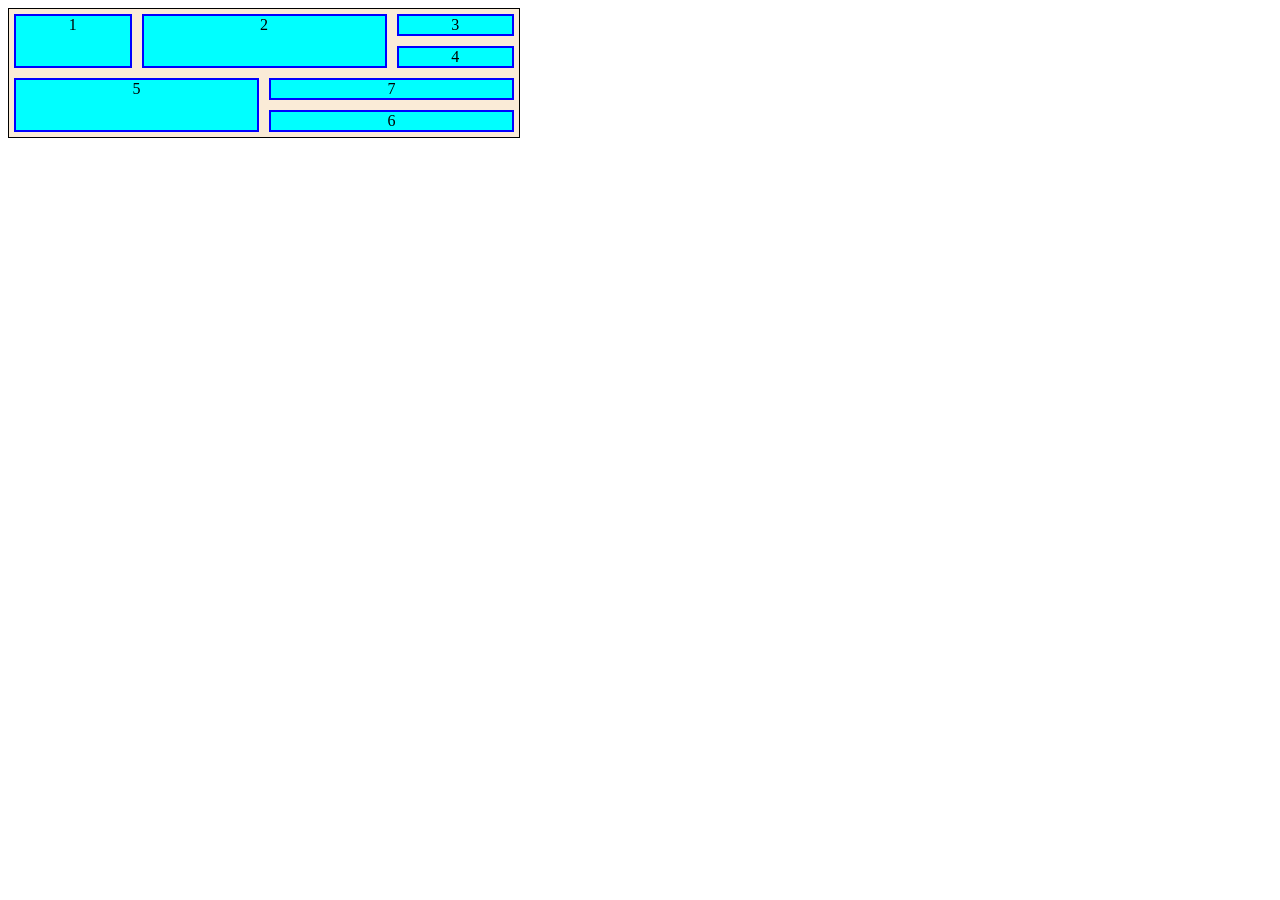
<file: src/main/resources/static/gridejercico.html>
<!DOCTYPE html>
<html lang="en">
<head>
    <meta charset="UTF-8">
    <title>Title</title>
    <meta name="viewport" content="width=device-width, initial-scale=1.0">

    <style>
        .contenido {
            display: grid;
            grid-template-columns: repeat(4, 1fr);
            grid-template-rows: repeat(4, 1fr);
            gap: 10px;
            max-width: 500px;
            border: 1px solid black;
            padding: 5px;
            background-color: antiquewhite;
        }

        .contenido > div {
            border: 2px solid blue;
            background-color: aqua;
            display: flex;
            flex-direction: column;
            align-items: center;
        }

        .div-1 {
            /* Fila inicio, columna inicio, fila fin, columna fin */
            grid-area: 1 / 1 / 3 / 2;
        }

        .div-2 {
            grid-area: 1 / 2 / 3 / 4;
        }

        .div-3 {
            grid-area: 1 / 4 / 2 / 5;
        }

        .div-4 {
            grid-area: 2 / 4 / 3 / 5;
        }

        .div-5 {
            grid-area: 3 / 1 / 5 / 3;
        }

        .div-6 {
            grid-area: 4 / 3 / 5 / 5;
        }

        .div-7 {
            grid-area: 3 / 3 / 4 / 5;
        }
    </style>
</head>
<body>
<div class="contenido">
    <div class="div-1">1</div>
    <div class="div-2">2</div>
    <div class="div-3">3</div>
    <div class="div-4">4</div>
    <div class="div-5">5</div>
    <div class="div-6">6</div>
    <div class="div-7">7</div>
</div>
</body>
</html>
</file>
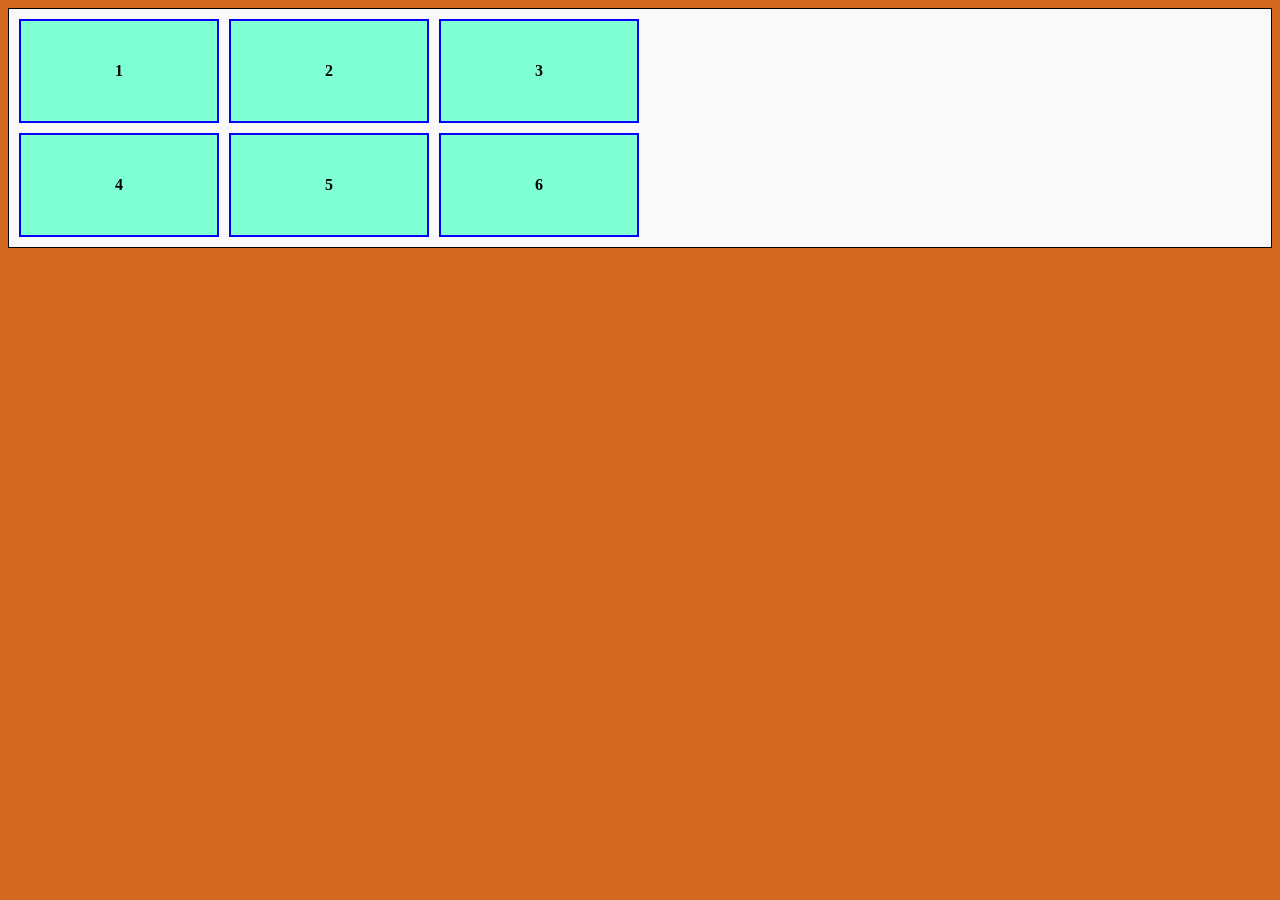
<file: src/main/resources/static/gridlayout.html>
<!DOCTYPE html>
<html lang="en">
<head>
    <meta charset="UTF-8">
    <meta name="viewport" content="width=device-width, initial-scale=1.0">
    <title>Title</title>

    <style>
        .contenedor-basico {
            display: grid;
            grid-template-columns: 200px 200px 200px;
            gap: 10px;
            border: 1px solid black;
            padding: 10px;
            background-color: #f9f9f9;
            margin-bottom: 30px;
        }

        .caja-basica {
            height: 100px;
            background-color: aquamarine;
            border: 2px solid blue;
            display: flex;
            justify-content: center;
            align-items: center;
            font-weight: bold;
        }

        /** Se aplica solo cuando el ancho de la pantalla mide 768px o menos. */
        @media (max-width: 768px) {
            body {
                background-color: blue;
            }

            .contenedor-basico {
                grid-template-columns: 100px 100px;
            }
        }

        /** Este se aplica solo cuando la pantalla mide 768px o mas */
        @media (min-width: 768px) {
            body {
                background-color: chocolate;
            }
        }

        @media (width >= 768px) {
            /* ... */
        }

        @media (425px < width < 768px) {
            /* ... */
        }
    </style>
</head>
<body>
<div class="contenedor-basico">
    <div class="caja-basica">1</div>
    <div class="caja-basica">2</div>
    <div class="caja-basica">3</div>
    <div class="caja-basica">4</div>
    <div class="caja-basica">5</div>
    <div class="caja-basica">6</div>
</div>
</body>
</html>
</file>
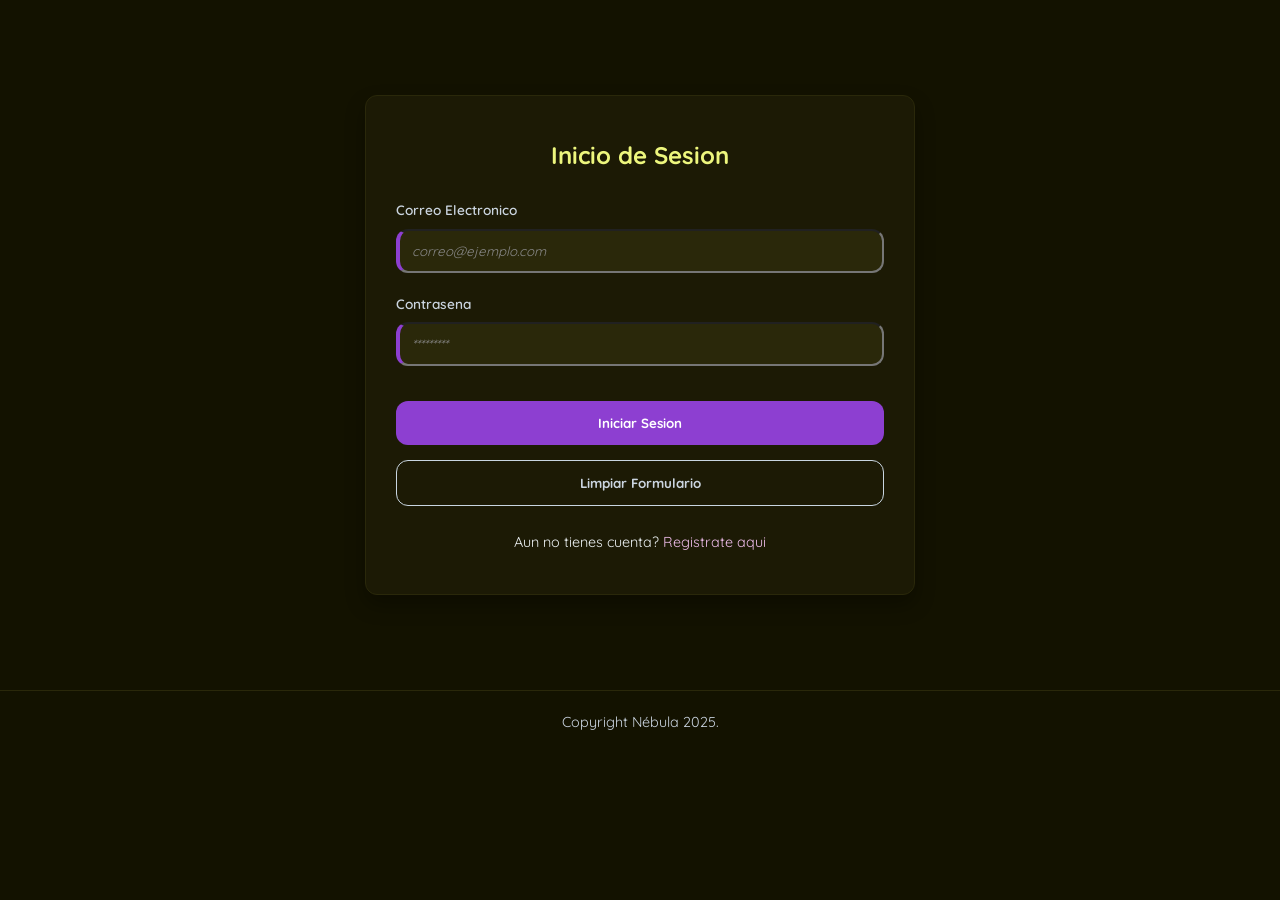
<file: src/main/resources/templates/iniciar-sesion.html>
<!DOCTYPE html>
<html lang="es">
<head>
    <meta charset="UTF-8">
    <meta name="viewport" content="width=device-width, initial-scale=1.0">
    <title>Nébula Music - Iniciar Sesión</title>
    <link rel="stylesheet" href="../static/styles/styles.css">
</head>
<body>

<main class="auth-container">
    <section class="auth-card">
        <form method="POST" action="/iniciar-sesion" enctype="application/x-www-form-urlencoded">
            <h1>Inicio de Sesion</h1>
            <div class="form-group">
                <label for="correo">Correo Electronico</label>
                <input type="email"
                       id="correo"
                       name="correo"
                       placeholder="correo@ejemplo.com"
                       minlength="5"
                       maxlength="100" required
                >
            </div>
            <div class="form-group">
                <label for="contrasena">Contrasena</label>
                <input type="password"
                       id="contrasena"
                       name="contrasena"
                       placeholder="*********"
                       minlength="2"
                       maxlength="20"
                       required
                >
            </div>
            <div>
                <button type="submit" class="btn-primary">Iniciar Sesion</button>
                <button type="reset" class="btn-secondary">Limpiar Formulario</button>
            </div>
        </form>

        <p>
            Aun no tienes cuenta?
            <a href="registro.html">Registrate aqui</a>
        </p>
    </section>
</main>

<footer>
    <p>Copyright Nébula 2025.</p>
</footer>

</body>
</html>
</file>
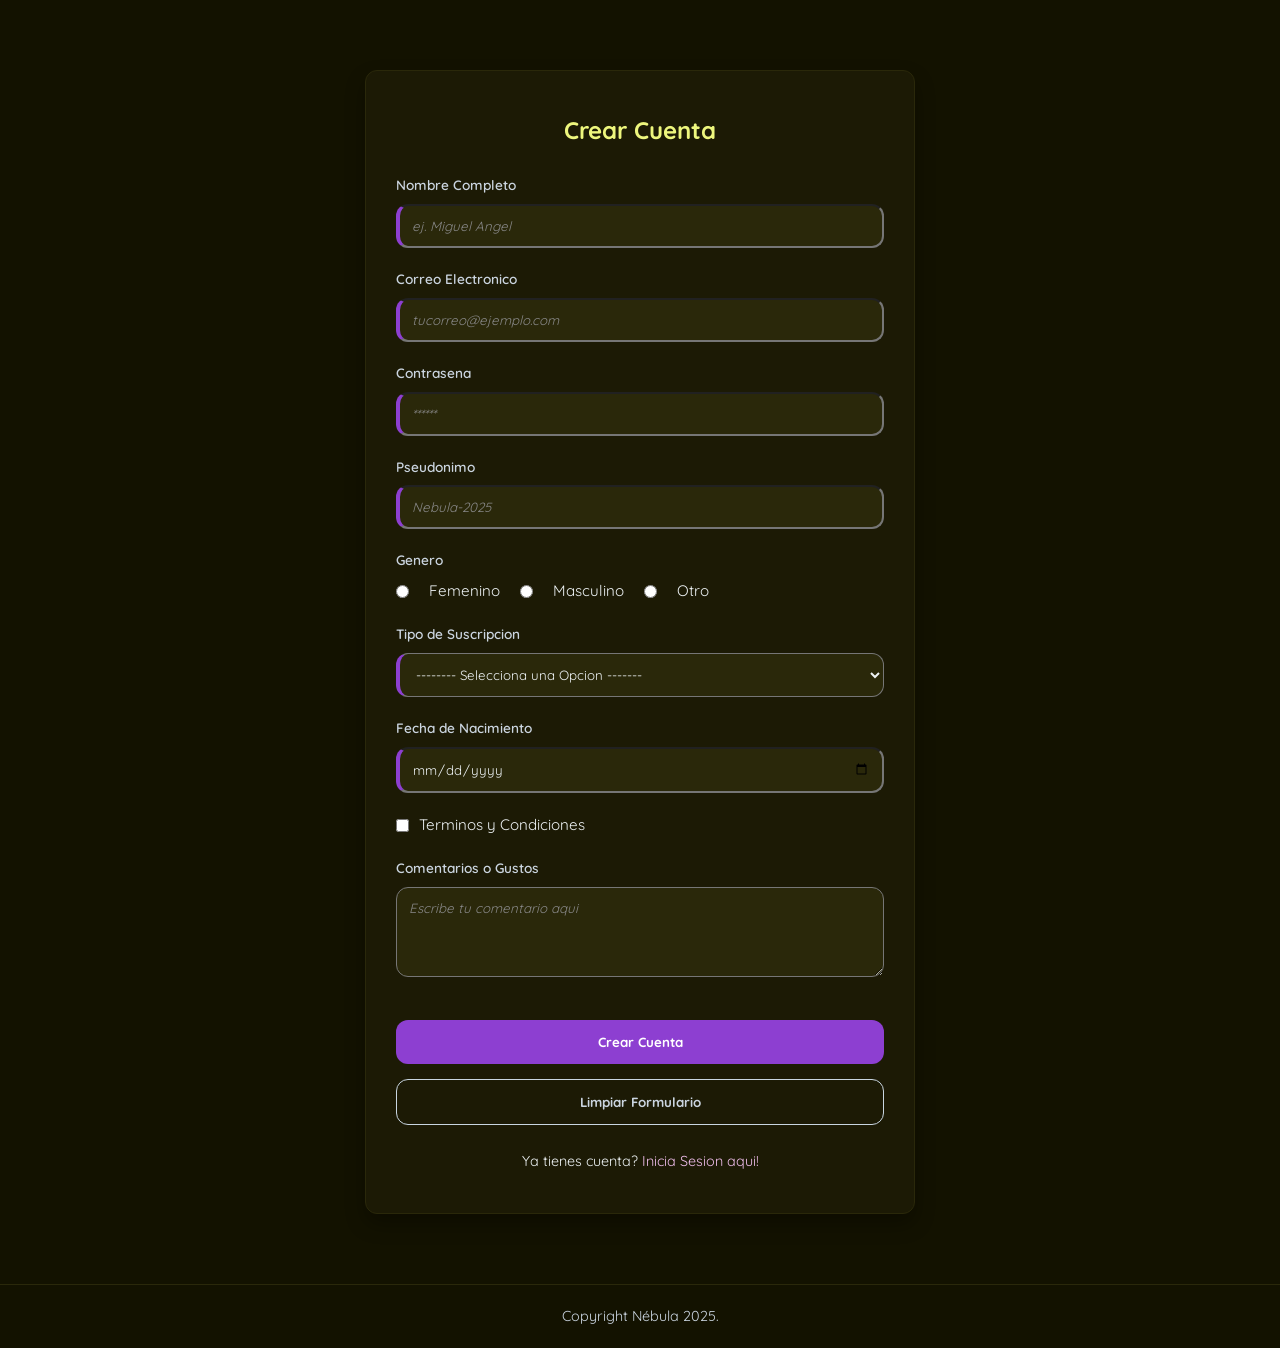
<file: src/main/resources/templates/registro.html>
<!DOCTYPE html>
<html lang="es">
<head>
    <meta charset="UTF-8">
    <meta name="viewport" content="width=device-width, initial-scale=1.0">
    <title>Nébula Music - Registro</title>
    <link rel="stylesheet" href="../static/styles/styles.css">
</head>
<body>

<main class="auth-container">
    <section class="auth-card">

        <!-- TAREA PARA EL ALUMNO:
             Crea un formulario que envíe los datos mediante POST a "/crear-cuenta".
             Debe contener campos para:
             - Nombre completo (texto)
             - Correo electrónico (email)
             - Contraseña (password)
             - Pseudónimo (texto con patrón de validación: [letras de 3 a 10]-[números de 2 a 10])
             - Género (radio buttons: Femenino, Masculino, Otro)
             - Tipo de Suscripción (select: Gratis, Premium Mensual, Premium Anual)
             - Fecha de nacimiento (date)
             - Aceptar términos y condiciones (checkbox)
             - Comentarios adicionales o gustos (textarea)
        -->
        <form class="auth-form" method="POST" action="/crear-cuenta" enctype="application/x-www-form-urlencoded">
            <h1>Crear Cuenta</h1>
            <div class="form-group">
                <label for="nombre">Nombre Completo</label>
                <input type="text"
                       id="nombre"
                       name="nombre"
                       placeholder="ej. Miguel Angel"
                       minlength="3"
                       maxlength="80"
                       required/>
            </div>
            <div class="form-group">
                <label for="correo">Correo Electronico</label>
                <input type="email"
                       id="correo"
                       name="correo"
                       placeholder="tucorreo@ejemplo.com"
                       maxlength="100"
                       required/>
            </div>
            <div class="form-group">
                <label for="contrasena">Contrasena</label>
                <input type="password"
                       id="contrasena"
                       name="contrasena"
                       placeholder="******"
                       minlength="8"
                       required
                       autocomplete="off"
                />
            </div>
            <div class="form-group">
                <label for="pseudonimo">Pseudonimo</label>
                <input type="text"
                       id="pseudonimo"
                       name="pseudonimo"
                       placeholder="Nebula-2025"
                       minlength="6"
                       maxlength="100"
                       required
                       pattern="[a-zA-Z]{3,10}-[0-9]{2,10}"
                >
            </div>
            <div class="form-group">
                <label>Genero</label>
                <div class="radio-group">
                    <input type="radio" id="radio_femenino" name="genero" value="femenino" required>
                    <label for="radio_femenino">Femenino</label>

                    <input type="radio" id="radio_masculino" name="genero" value="masculino" required>
                    <label for="radio_masculino">Masculino</label>

                    <input type="radio" id="radio_otro" name="genero" value="otro" required>
                    <label for="radio_otro">Otro</label>
                </div>
            </div>
            <div class="form-group">
                <label for="suscripcion">Tipo de Suscripcion</label>
                <select id="suscripcion" name="suscripcion" required>
                    <option value="">-------- Selecciona una Opcion -------</option>
                    <option value="gratis">Gratis (Con Anuncios)</option>
                    <option value="premium_mensual">Premium Mensual (99$ al Mes)</option>
                    <option value="premium_anual">Premium Anual (899$ al Año)</option>
                </select>
            </div>
            <div class="form-group">
                <label for="fechaNacimiento">Fecha de Nacimiento</label>
                <input type="date"
                       id="fechaNacimiento"
                       name="fechaNacimiento"
                       required>
            </div>
            <div class="form-group">
                <div class="checkbox-group">
                    <input type="checkbox" id="terminos" name="terminos" required/>
                    <label for="terminos">Terminos y Condiciones</label>
                </div>
            </div>
            <div class="form-group">
                <label for="comentarios">Comentarios o Gustos</label>
                <textarea id="comentarios" name="comentarios" rows="4" cols="40"
                          placeholder="Escribe tu comentario aqui"></textarea>
            </div>
            <div>
                <button type="submit" class="btn-primary">Crear Cuenta</button>
                <button type="reset" class="btn-secondary">Limpiar Formulario</button>
            </div>
        </form>
        <p>
            Ya tienes cuenta?
            <a href="iniciar-sesion.html">Inicia Sesion aqui!</a>
        </p>
    </section>
</main>

<footer>
    <p>Copyright Nébula 2025.</p>
</footer>

</body>
</html>
</file>
<file: src/main/resources/static/styles/styles.css>
/* ==========================================================
   NÉBULA MUSIC - CÓDIGO BASE (ESTILOS PARA ALUMNOS)
   ==========================================================
   Este archivo contiene únicamente la configuración inicial, 
   reseteo básico y la paleta de colores del proyecto mediante 
   variables de CSS (:root).
*/

@import url("https://fonts.googleapis.com/css2?family=Quicksand:wght@300..700&display=swap");

:root {
  --bg-color-dark: #131200; /* Fondo principal modo oscuro */
  --text-color-dark: #edf2f4; /* Texto principal */
  --links-color-dark: #efbdeb; /* Color normal de enlaces */
  --links-hover-dark: #8d91c7; /* Color de enlaces al pasar el mouse */
  --nav-links: #8d3fd1; /* Color de enlaces de navegación */
  --highlight: #edf67d; /* Color de acento/resaltados */
  --card-bg-dark: #1c1a05;
  --radius: 12px;
}

/* Reset básico de márgenes, paddings y modelo de caja */
* {
  box-sizing: border-box;
  margin: 0;
  padding: 0;
}

body {
  background-color: var(--bg-color-dark);
  color: var(--text-color-dark);
  font-family: "Quicksand", sans-serif;
  line-height: 1.6;
}

/* Enlaces base */
a {
  color: var(--links-color-dark);
  text-decoration: none;
  transition: color 0.3s ease;
}

a:hover {
  color: var(--links-hover-dark);
}

/* ============== MENU ================ */

.nav {
  display: flex;
  justify-content: space-evenly;
  align-items: center;
  position: relative;
  padding: 10px 20px;
  background-color: rgba(19, 18, 0, 0.95);
}

#menu-toggle {
  display: none;
}

.menu-button {
  display: none;
  flex-direction: column;
  gap: 5px;
  width: 30px;
  cursor: pointer;
}

.menu-button span {
  display: block;
  height: 3px;
  width: 100%;
  background-color: var(--text-color-dark);
  border-radius: 2px;
  transition: all 0.3s ease;
}

nav ul {
  display: flex;
  align-items: center;
  list-style: none;
  gap: 25px;
}

nav a {
  color: var(--text-color-dark);
  text-decoration: none;
  font-weight: 600;
  transition: color 0.3s ease;
}

nav a:hover {
  color: var(--highlight);
}

@media (max-width: 768px) {
  .nav {
    justify-content: space-between;
    z-index: 20;
  }

  .menu-button {
    display: flex;
  }

  /* Panel a pantalla completa */
  nav ul {
    position: fixed;
    inset: 0;
    flex-direction: column;
    justify-content: center;
    gap: 30px;
    padding: 20px;
    background-color: rgba(19, 18, 0, 0.98);
    opacity: 0;
    visibility: hidden;
    transition:
      opacity 0.3s ease,
      visibility 0.3s ease;
    z-index: 10;
  }

  nav ul li {
    opacity: 0;
    transform: translateY(-10px);
    transition:
      opacity 0.3s ease,
      transform 0.3s ease;
  }

  #menu-toggle:checked ~ ul {
    opacity: 1;
    visibility: visible;
  }

  #menu-toggle:checked ~ ul li {
    opacity: 1;
    transform: translateY(0);
  }

  #menu-toggle:checked ~ .menu-button span:nth-child(1) {
    transform: translateY(8px) rotate(45deg);
  }

  #menu-toggle:checked ~ .menu-button span:nth-child(2) {
    opacity: 0;
  }

  #menu-toggle:checked ~ .menu-button span:nth-child(3) {
    transform: translateY(-8px) rotate(-45deg);
  }

  body:has(#menu-toggle:checked) {
    overflow: hidden;
  }
}

/* ============== CABECERA ================ */

header.principal {
  position: relative;
}

header.principal img {
  display: block;
}

header.principal h1 {
  position: absolute;
  inset: 0;
  display: flex;
  align-items: center;
  justify-content: center;
  padding: 0 20px;
  text-align: center;
  text-shadow: 0 2px 10px rgba(0, 0, 0, 0.85);
}

main {
  max-width: 1200px;
  width: 100%;
  margin: 30px auto;
  padding: 0 20px;
}

#noticias {
  display: grid;
  grid-template-columns: repeat(auto-fit, minmax(280px, 1fr));
  gap: 30px;
}

#noticias h2 {
  grid-column: 1 / -1;
  color: var(--highlight);
  font-size: 1.8rem;
}

#noticias article {
  background-color: var(--card-bg-dark);
  border-radius: var(--radius);
  overflow: hidden;
  border: 1px solid #2a280a;
  box-shadow: 0 10px 20px rgba(0, 0, 0, 0.3);
  transition:
    transform 0.3s ease,
    box-shadow 0.3s ease;
  display: flex;
  flex-direction: column;
}

#noticias article:hover {
  transform: translateY(-5px);
  box-shadow: 0 15px 30px rgba(0, 0, 0, 0.5);
}

#noticias article img {
  width: 100%;
  height: 200px;
  object-fit: cover;
}

#noticias article .content {
  padding: 20px;
  display: flex;
  flex-direction: column;
  justify-content: space-between;
  flex-grow: 1;
}

#noticias article h3 {
  color: var(--highlight);
  margin-bottom: 10px;
  font-size: 1.25rem;
}

#noticias article p {
  font-size: 0.9rem;
  color: #cbd5e0;
}

/* ============== PIE DE PAGINA ================ */

footer {
  text-align: center;
  padding: 20px;
  border-top: 1px solid #2a280a;
  color: #cbd5e0;
  font-size: 0.9rem;
}

.auth-container {
  display: flex;
  justify-content: center;
  align-items: center;
  min-height: 70vh;
  padding: 40px 20px;
}

.auth-card {
  background-color: var(--card-bg-dark);
  width: 100%;
  max-width: 420px;
  padding: 40px 30px;
  border: 1px solid #2a280a;
  border-radius: var(--radius);
  box-shadow: 0 10px 20px rgba(0, 0, 0, 0.3);
}

.auth-card h1 {
  text-align: center;
  color: var(--highlight);
  margin-bottom: 25px;
}

.auth-card > p {
  text-align: center;
  margin-top: 25px;
  font-size: 0.9rem;
}

@media (min-width: 768px) {
  .auth-card {
    max-width: 550px;
  }
}

.form-group {
  margin-bottom: 20px;
}

.form-group label {
  display: block;
  font-size: 0.85rem;
  font-weight: 600;
  margin-bottom: 8px;
  color: #cbd5e0;
}

input[type="text"],
input[type="email"],
input[type="password"],
input[type="date"],
select,
textarea {
  width: 100%;
  padding: 12px;
  border-radius: var(--radius);
  background-color: #2a280a;
  color: var(--text-color-dark);
  font-family: "Quicksand", sans-serif;
  transition:
    border-color 0.3s ease,
    box-shadow 0.3s ease;
}

input:focus,
select:focus,
textarea:focus {
  outline: none;
  border-color: var(--highlight);
  box-shadow: 0 0 8px rgba(237, 246, 125, 0.3);
}

input:required:not([type="radio"]):not([type="checkbox"]),
select:required {
  border-left: 4px solid var(--nav-links);
}

input::placeholder,
textarea::placeholder {
  color: #888;
  font-style: italic;
}

select option {
  background-color: var(--card-bg-dark);
  color: var(--text-color-dark);
}

.radio-group {
  display: flex;
  gap: 20px;
  align-items: center;
}

.radio-group input[type="radio"],
.checkbox-group input[type="checkbox"] {
  accent-color: var(--highlight);
  cursor: pointer;
}

.checkbox-group {
  display: flex;
  align-items: center;
  gap: 10px;
}

.radio-group label,
.checkbox-group label {
  display: inline;
  margin: 0;
  font-size: 0.95rem;
  font-weight: 400;
  color: var(--text-color-dark);
  cursor: pointer;
}

button {
  width: 100%;
  padding: 14px;
  border-radius: var(--radius);
  border: none;
  font-family: inherit;
  font-weight: bold;
  cursor: pointer;
  transition: all 0.3s ease;
  margin-top: 15px;
}

.btn-primary {
  background-color: var(--nav-links);
  color: white;
}

.btn-primary:hover {
  background-color: var(--highlight);
  color: black;
  box-shadow: 0 0 15px rgba(237, 246, 125, 0.4);
}

.btn-secondary {
  background-color: transparent;
  border: 1px solid #c8d5e0;
  color: #cbd5e0;
}

.btn-secondary:hover {
  background-color: #c8d5e0;
  color: black;
}

/* ============== PAGINA DE ERROR ================ */

.error-container {
  display: flex;
  flex-direction: column;
  align-items: center;
  justify-content: center;
  text-align: center;
  min-height: 70vh;
  padding: 40px 20px;
}

.error-container h1 {
  color: var(--highlight);
  font-size: 2rem;
  margin-bottom: 15px;
}

.error-container p {
  color: #cbd5e0;
  margin-bottom: 30px;
}

.error-container .btn-primary {
  display: inline-block;
  padding: 14px 30px;
  text-decoration: none;
}
</file>
